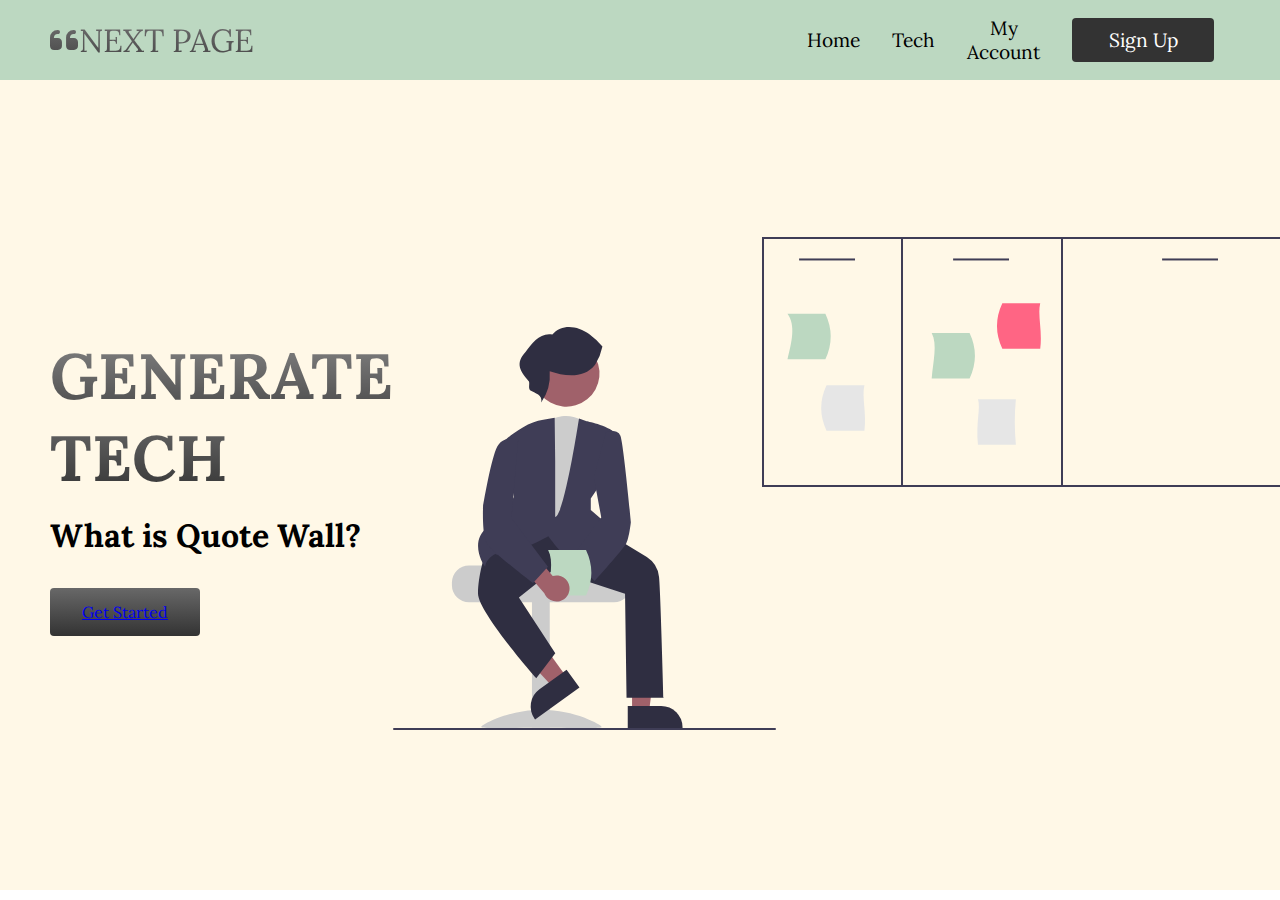
<file: index.html>
<!DOCTYPE html>
<html lang="en">
<head>
    <meta charset="UTF-8">
    <meta name="viewport" content="width=device-width, initial-scale=1.0">
    <title>Quote Wall</title>
    <!-- Link the CSS stylesheet -->
    <link rel="stylesheet" href="styles.css">
    <link rel="stylesheet" href="https://cdnjs.cloudflare.com/ajax/libs/font-awesome/6.5.1/css/all.min.css"/>
    <link rel="preconnect" href="https://fonts.googleapis.com">
    <link rel="preconnect" href="https://fonts.gstatic.com" crossorigin>
    <link href="https://fonts.googleapis.com/css2?family=Lora:wght@400;600&display=swap" rel="stylesheet">

</head>
<body>
    <nav class="navbar">
        <div class="navbar__container">
            <!-- Add the reference later -->
            <a href="/" id="navbar__logo"><i class="fa-solid fa-quote-left"></i>NEXT PAGE</a>
            <!-- Whenever we click on the navigation bar it will toggle from the lines to the X -->
            <div class="navbar__toggle" id="mobile-menu">
                <span class="bar"></span>
                <span class="bar"></span>
                <span class="bar"></span>
            </div>
            <ul class="navbar__menu">
                <li class="navbar__item">
                    <a href="/tech.html" class="navbar__links">Home</a>
                </li>
                <li class="navbar__item">
                    <a href="/" class="navbar__links">Tech</a>
                <li class="navbar__item">
                    <a href="/" class="navbar__links">My Account</a>
                </li>
                </li>
                <li class="navbar__btn">
                    <a href="/" class="button">Sign Up</a>
                </li> 
            </ul>
        </div>
    </nav>

    <!-- Hero Section -->
    <div class="main">
        <div class="main__container">
            <div class="main__content">
                <h1>GENERATE</h1>
                <h2>TECH</h2>
                <p>What is Quote Wall?</p>
                <button class="main__btn"><a href="/">Get Started</a></button>
            </div>
            <div class="main__img--container">
                <img src="images/undraw_sorting_thoughts.svg" alt="pic" id="main__img">
            </div>
        </div>
    </div>
    <script src="app.js"></script>
</body>
</html>
</file>
<file: styles.css>
* {
    box-sizing: border-box;
    margin: 0;
    padding: 0;
    font-family: 'Lora', sans-serif;
}

.navbar {
    /* Navbar main color: sage green, #BCD8C1 */
    background: #BCD8C1;
    height: 80px;
    /* Let all the flexible items be the same length, regardless of its content */
    display: flex;

    justify-content: center;
    align-items: center;
    /* 1 Rem is equal to 16 pixels by default */
    font-size: 1.2rem;

    position: sticky;
    top: 0;
    /* Keep the navigation bar above all other content on the website */
    z-index: 999;
}

.navbar__container {
    display: flex;
    justify-content: space-between;
    height: 80px;
    z-index: 1;
    width: 100%;
    max-width: 1300px;
    /* Order: top, right, bottom, left */
    /* If we only give two values, the first two represent top and bottom, other two represent right and left */
    margin: 0 auto;
    padding: 0 50px;
}

/* "#" represents an ID */
#navbar__logo {
    background-color: #333333;
    background-image: linear-gradient(to top, #333333 0%, #858585 100%);
    background-size: 100%;
    /* User agents based on WebKit or Blink, such as Safari and Chrome */
    /* Moz is for Firefox */
    /* Allows properties to be set specific to each individual browser/rendering engine */
    -webkit-background-clip: text;
    -moz-background-clip: text;
    -webkit-text-fill-color: transparent;
    -moz-text-fill-color: transparent;
    display: flex;
    align-items: center;
    cursor: pointer;
    text-decoration: none;
    font-size: 2rem;
}

/* This is our logo */
.fa-gem {
    margin-right: 0.5rem;
}

.navbar__menu {
    /* We want the navbar menu options to all be in the same row */
    display: flex;
    align-items: center;
    list-style: none;
    text-align: center;
}

.navbar__links {
    color: #000000;
    display: flex;
    align-items: center;
    justify-content: center;
    text-decoration: none;
    padding: 0 1rem;
    height: 100%;
}

.navbar__btn {
    display: flex;
    justify-content: center;
    align-items: center;
    padding: 0 1rem;
    width: 100%;
}

.button {
    display: flex;
    justify-content: center;
    align-items: center;
    text-decoration: none;
    padding: 10px 20px;
    height: 100%;
    width: 100%;
    border: none;
    outline: none;
    border-radius: 4px;
    background: #333333;
    color: #ffffff;
}

.button:hover {
    background: #858585;
    transition: all 0.3s ease;
}

.navbar__links:hover {
    color: #858585;
    transition: all 0.3s ease;
}

/* Mobile responsive, tablet responsive */
@media screen and (max-width: 960px) {
    .navbar__container {
        display: flex;
        justify-content: space-between;
        height: 80px;
        z-index: 1;
        width: 100%;
        max-width: 1300px;
        padding: 0;
    }

    .navbar__menu {
        display: grid;
        grid-template-columns: auto;
        margin: 0;
        width: 100%;
        position: absolute;
        /* We don't want to see the top until we press the menu button */
        top: -1000px;
        opacity: 0;
        transition: all 0.5s ease;
        height: 50vh;
        z-index: -1;
    }

    /* Whenever the navbar is triggered */
    .navbar__menu.active {
        background: #BCD8C1;
        top: 100%;
        opacity: 1;
        transition: all 0.5s ease;
        z-index: 99;
        height: 50vh;
        font-size: 1.6rem;
    }

    #navbar__logo {
        padding-left: 25px;
    }

    .navbar__toggle .bar {
        width: 25px;
        height: 3px;
        margin: 5px auto;
        transition: all 0.3s ease-in-out;
        background: #333333;
    }

    .navbar__item {
        width: 100%;
    }

    .navbar__links {
        text-align: center;
        padding: 2rem;
        width: 100%;
        display: table;
    }

    #mobile-menu {
        position: absolute;
        top: 20%;
        right: 5%;
        transform: translate(5%, 20%);
    }

    .navbar_btn {
        padding-bottom: 2rem;
    }

    .button {
        display: flex;
        justify-content: center;
        align-items: center;
        width: 80%;
        height: 80px;
        margin: 0;
    }

    .navbar__toggle .bar {
        display: block;
        cursor: pointer;
    }

    /* Will write this in JS later */
    #mobile-menu.is-active .bar:nth-child(2) {
        opacity: 0;
    }

    /* Will write this in JS later */
    #mobile-menu.is-active .bar:nth-child(1) {
        transform: translateY(8px) rotate(45deg);
    }

    /* Will write this in JS later */
    #mobile-menu.is-active .bar:nth-child(3) {
        transform: translateY(-8px) rotate(-45deg);
    }
}





/* Hero Section */

.main {
    background-color: #FFF8E7;
}

.main__container {
    display: grid;
    grid-template-columns: 1fr 1fr;
    align-items: center;
    justify-self: center;
    margin: 0 auto;
    height: 90vh;
    background-color: #FFF8E7;
    z-index: 1;
    width: 100%;
    max-width: 1300px;
    padding: 0 50px;
}

.main__content h1 {
    font-size: 4rem;
    background-color: #333333;
    background-image: linear-gradient(to top, #484848 0%, #858585 100%);
    background-size: 100%;
    -webkit-background-clip: text;
    -moz-background-clip: text;
    -webkit-text-fill-color: transparent;
    -moz-text-fill-color: transparent;
}

.main__content h2 {
    font-size: 4rem;
    background-color: #333333;
    background-image: linear-gradient(to top, #333333 0%, #686868 100%);
    background-size: 100%;
    -webkit-background-clip: text;
    -moz-background-clip: text;
    -webkit-text-fill-color: transparent;
    -moz-text-fill-color: transparent;
}

.main__content p {
    margin-top: 1rem;
    font-size: 2rem;
    font-weight: 700;
    color: #000000;
}

.main__btn {
    font-size: 1rem;
    background-image: linear-gradient(to top, #333333 0%, #686868 100%);
    padding: 14px 32px;
    border: none;
    border-radius: 4px;
    color: #ffffff;
    margin-top: 2rem;
    cursor: pointer;
    position: relative;
    transition: all 0.35s;
    outline: none;
}
</file>
